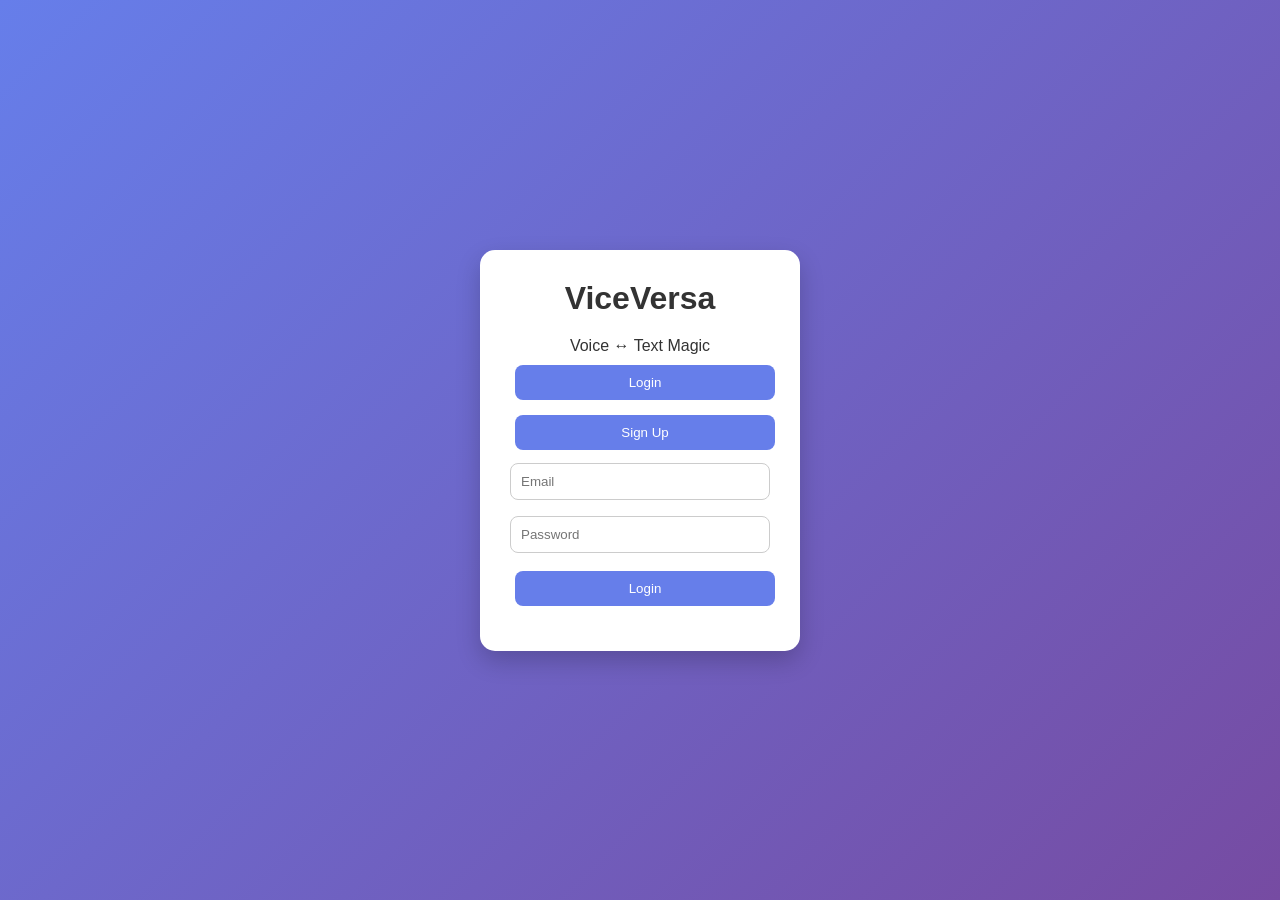
<file: www/index.html>
<!DOCTYPE html>
<html>
<head>
    <title>ViceVersa Auth</title>
    <link rel="stylesheet" href="style.css">
</head>

<body>

<div class="auth-container">
    <div class="auth-card">
        <div class="logo">
            <h1>ViceVersa</h1>
            <p>Voice ↔ Text Magic</p>
        </div>

        <div class="auth-tabs">
            <button onclick="showTab('login')" class="tab-btn">Login</button>
            <button onclick="showTab('signup')" class="tab-btn">Sign Up</button>
        </div>

        <div id="login-form" class="auth-form active">
            <input type="email" id="login-email" placeholder="Email">
            <input type="password" id="login-password" placeholder="Password">
            <button onclick="login()" class="auth-btn">Login</button>
        </div>

        <div id="signup-form" class="auth-form">
            <input type="text" id="signup-username" placeholder="Username">
            <input type="email" id="signup-email" placeholder="Email">
            <input type="password" id="signup-password" placeholder="Password">
            <button onclick="signup()" class="auth-btn">Create Account</button>
        </div>

        <div id="message"></div>
    </div>
</div>

<script src="script.js"></script>

</body>
</html>
</file>
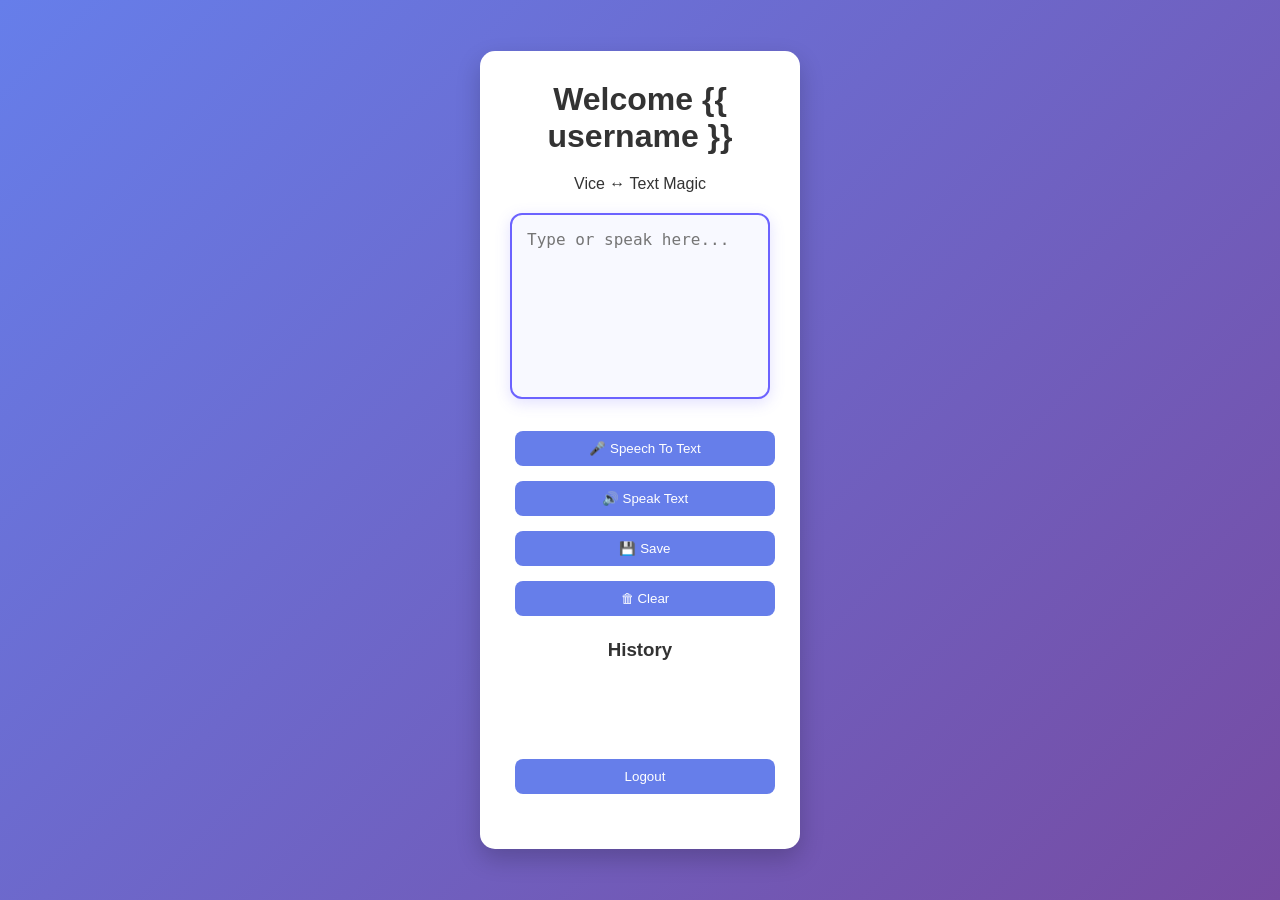
<file: www/app.html>
<!DOCTYPE html>
<html>
<head>
    <title>ViceVersa App</title>
    <link rel="stylesheet" href="style.css">
</head>

<body>

<div class="auth-container">
    <div class="auth-card">

        <h1>Welcome {{ username }}</h1>
        <p>Vice ↔ Text Magic</p>

        <textarea
            id="main-textarea"
            placeholder="Type or speak here..."
            rows="8"
            style="width:100%; margin-top:20px;"
        ></textarea>

        <br><br>

        <button onclick="startSpeech()" class="auth-btn">
            🎤 Speech To Text
        </button>

        <button onclick="speakText()" class="auth-btn">
            🔊 Speak Text
        </button>

        <button onclick="saveText()" class="auth-btn">
            💾 Save
        </button>

        <button onclick="clearText()" class="auth-btn">
            🗑 Clear
        </button>

        <br><br>

        <h3>History</h3>

        <div id="history-list"></div>

        <br>

        <a href="index.html">
            <button class="auth-btn">Logout</button>
        </a>

    </div>
</div>

<script src="script.js"></script>

<script>
loadHistory();
</script>

</body>
</html>
</file>
<file: www/style.css>
* {
    margin: 0;
    padding: 0;
    box-sizing: border-box;
}

body {
    font-family: Arial, sans-serif;
    background: linear-gradient(135deg, #667eea, #764ba2);
    min-height: 100vh;
    color: #333;
}

/* AUTH PAGE */

.auth-container {
    display: flex;
    justify-content: center;
    align-items: center;
    height: 100vh;
}

.auth-card {
    background: white;
    padding: 30px;
    border-radius: 15px;
    width: 320px;
    text-align: center;
    box-shadow: 0 10px 25px rgba(0,0,0,0.2);
}

.auth-card h1 {
    margin-bottom: 20px;
}

.auth-form {
    display: none;
}

.auth-form.active {
    display: block;
}

.auth-form input {
    width: 100%;
    padding: 10px;
    margin: 8px 0;
    border-radius: 8px;
    border: 1px solid #ccc;
}

.auth-card button {
    margin-top: 10px;
    padding: 10px;
    width: 100%;
    border: none;
    background: #667eea;
    color: white;
    border-radius: 8px;
    cursor: pointer;
}

.auth-card button:hover {
    background: #5563d6;
}

#message {
    margin-top: 10px;
    color: red;
}

/* APP PAGE */

h2 {
    text-align: center;
    margin-top: 20px;
    color: white;
}

a {
    display: block;
    text-align: center;
    margin-bottom: 20px;
    color: white;
    text-decoration: none;
}

#main-textarea {
    width: 100%;
    min-height: 180px;
    padding: 15px;

    border: 2px solid #6c63ff;
    border-radius: 12px;

    background: #f8f9ff;

    font-size: 16px;
    color: #222;

    outline: none;

    box-shadow: 0 4px 15px rgba(108, 99, 255, 0.2);

    resize: none;

    transition: 0.3s;
}

#main-textarea:focus {
    border-color: #4f46e5;

    box-shadow: 0 0 20px rgba(108, 99, 255, 0.4);

    background: white;
}

button {
    margin: 5px;
    padding: 10px 15px;
    border: none;
    border-radius: 8px;
    background: #4CAF50;
    color: white;
    cursor: pointer;
}

button:hover {
    opacity: 0.9;
}

#history-list {
    width: 90%;
    margin: 20px auto;
    background: white;
    padding: 15px;
    border-radius: 10px;
}

#history-list div {
    border-bottom: 1px solid #ddd;
    padding: 8px 0;
}
</file>
